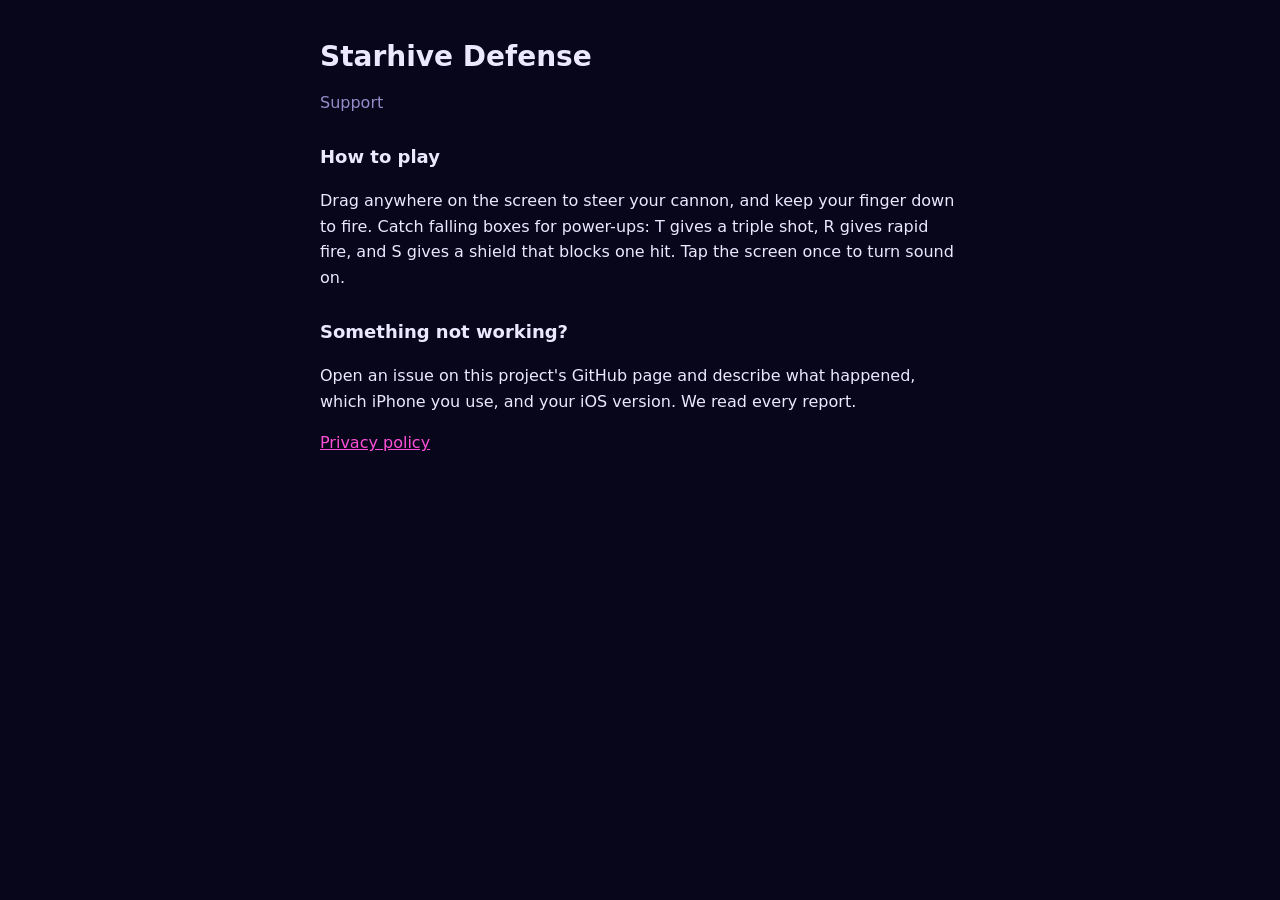
<file: docs/index.html>
<!doctype html>
<html lang="en"><head><meta charset="utf-8"><meta name="viewport" content="width=device-width,initial-scale=1">
<title>Starhive Defense Support</title><link rel="stylesheet" href="style.css"></head>
<body><main>
<h1>Starhive Defense</h1>
<p class="dim">Support</p>
<h2>How to play</h2>
<p>Drag anywhere on the screen to steer your cannon, and keep your finger down to fire. Catch falling boxes for power-ups: T gives a triple shot, R gives rapid fire, and S gives a shield that blocks one hit. Tap the screen once to turn sound on.</p>
<h2>Something not working?</h2>
<p>Open an issue on this project's GitHub page and describe what happened, which iPhone you use, and your iOS version. We read every report.</p>
<p><a href="privacy.html">Privacy policy</a></p>
</main></body></html>
</file>
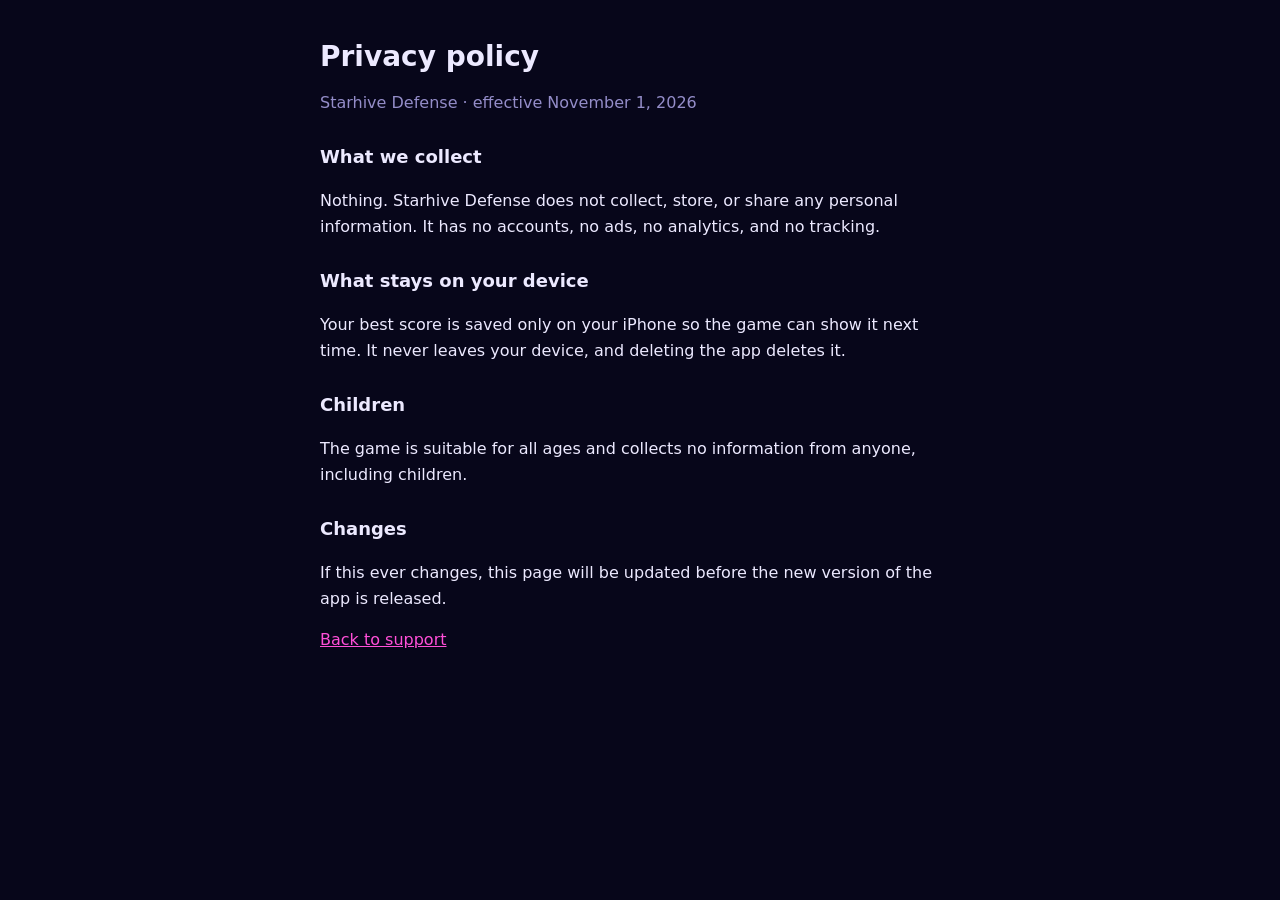
<file: docs/privacy.html>
<!doctype html>
<html lang="en"><head><meta charset="utf-8"><meta name="viewport" content="width=device-width,initial-scale=1">
<title>Starhive Defense Privacy</title><link rel="stylesheet" href="style.css"></head>
<body><main>
<h1>Privacy policy</h1>
<p class="dim">Starhive Defense · effective November 1, 2026</p>
<h2>What we collect</h2>
<p>Nothing. Starhive Defense does not collect, store, or share any personal information. It has no accounts, no ads, no analytics, and no tracking.</p>
<h2>What stays on your device</h2>
<p>Your best score is saved only on your iPhone so the game can show it next time. It never leaves your device, and deleting the app deletes it.</p>
<h2>Children</h2>
<p>The game is suitable for all ages and collects no information from anyone, including children.</p>
<h2>Changes</h2>
<p>If this ever changes, this page will be updated before the new version of the app is released.</p>
<p><a href="index.html">Back to support</a></p>
</main></body></html>
</file>
<file: docs/style.css>
:root{--bg:#07061a;--fg:#ece9ff;--dim:#948dc9;--accent:#ff4fd8;color-scheme:dark}
body{margin:0;background:var(--bg);color:var(--fg);font:16px/1.6 system-ui,-apple-system,sans-serif;padding:40px max(16px,env(safe-area-inset-left,0px)) 60px}
main{max-width:640px;margin:0 auto}
h1{font-size:28px;line-height:1.2;margin:0 0 4px}
h2{font-size:18px;margin:28px 0 6px}
p,li{color:var(--fg)}
.dim{color:var(--dim)}
a{color:var(--accent)}
</file>
